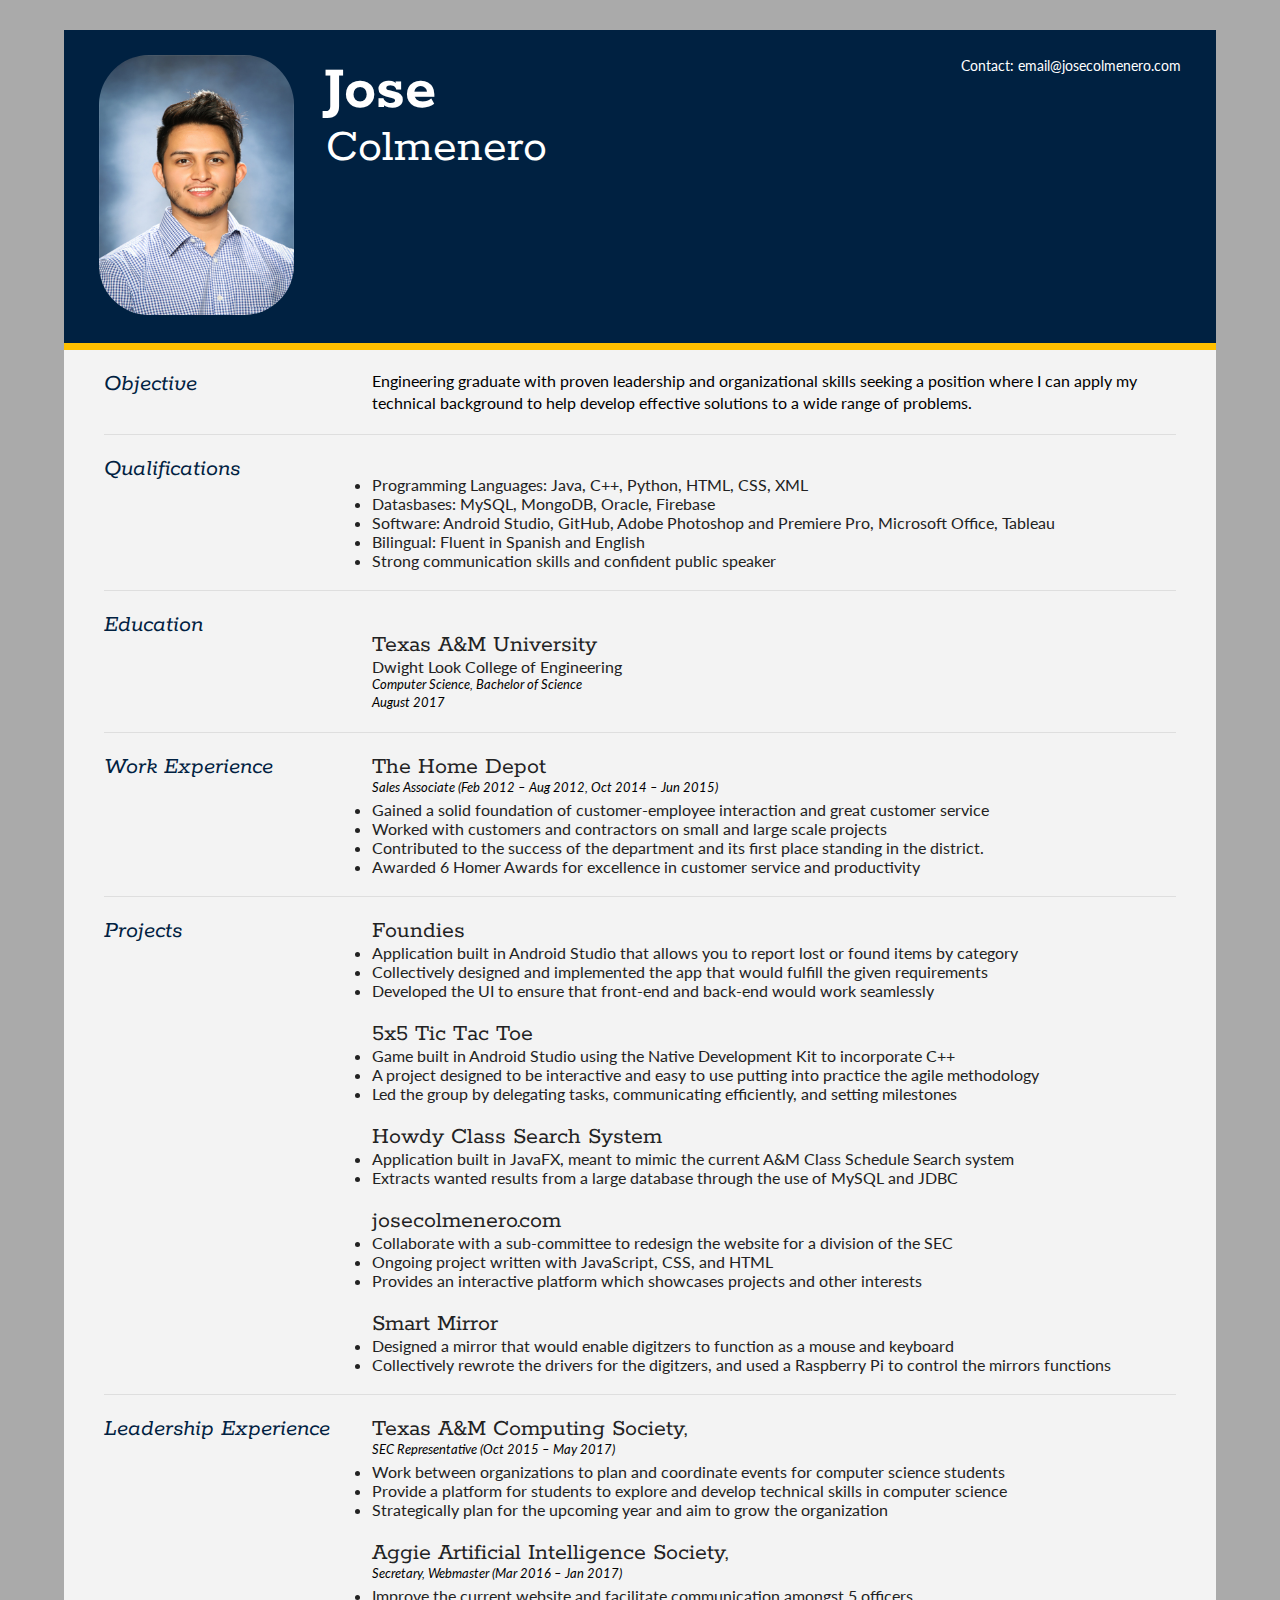
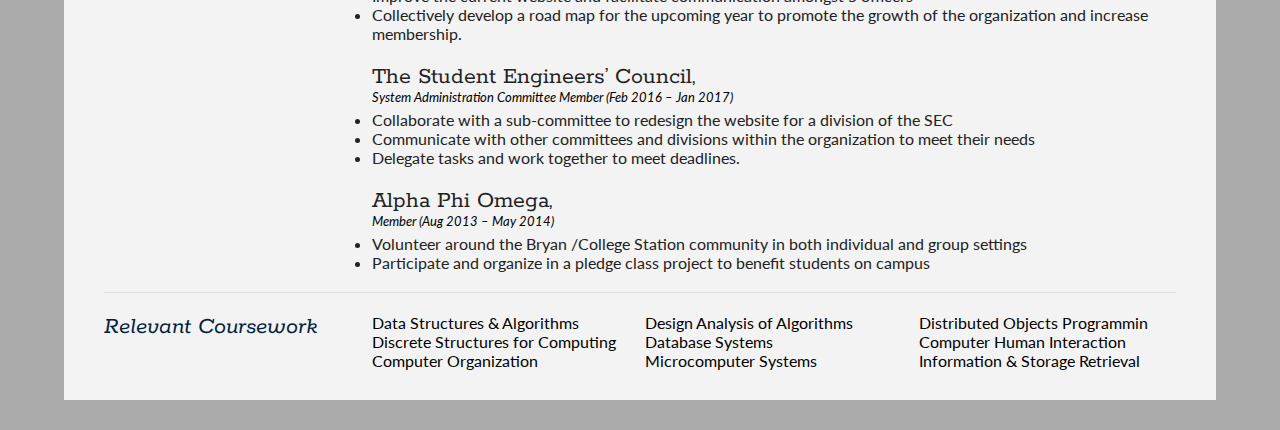
<file: resume.html>
<!DOCTYPE html>
<html>

<link rel="shortcut icon" type="image/x-icon" href="j_logo.png" />
<head>
<title>Resume</title>

<meta name="viewport" content="width=device-width"/>
<meta name="description" content="The Curriculum Vitae of Joe Bloggs."/>
<meta charset="UTF-8"> 

<link type="text/css" rel="stylesheet" href="css/resume_style.css">
<link href='http://fonts.googleapis.com/css?family=Rokkitt:400,700|Lato:400,300' rel='stylesheet' type='text/css'>

<!--[if lt IE 9]>
<script src="//html5shiv.googlecode.com/svn/trunk/html5.js"></script>
<![endif]-->
</head>
<body id="top">
<div id="cv" class="instaFade">
	<div class="mainDetails">
		<div id="headshot" class="quickFade">
			<img src="images/headshot.JPG" alt="" />
		</div>
		
		<div id="name">
			<h1 class="quickFade delayTwo">Jose</h1>
			<h2 class="quickFade delayThree">Colmenero</h2>
		</div>
		
		<div id="contactDetails" class="quickFade delayFour">
			<ul>
				<li>Contact: <a href="mailto:email@josecolmenero.com" target="_blank">email@josecolmenero.com</a></li>
			</ul>
		</div>
		<div class="clear"></div>
	</div>
	
	<div id="mainArea" class="quickFade delayFive">
		<section>
			<article>
				<div class="sectionTitle">
					<h1>Objective</h>
				</div>
				
				<div class="sectionContent">
					<p>       Engineering graduate with proven leadership and organizational skills seeking a position where I can apply my technical background to help develop effective solutions to a wide range
of problems.</p>
				</div>
			</article>
			<div class="clear"></div>
		</section>
		<section>
			<article>
				<div class="sectionTitle">
					<h1>Qualifications</h>
				</div>
				
				<div class="sectionContent">
					<p> <li>Programming Languages: Java, C++, Python, HTML, CSS, XML </li>
						<li>Datasbases: MySQL, MongoDB, Oracle, Firebase </li> 
						<li>Software: Android Studio, GitHub, Adobe Photoshop and Premiere Pro, Microsoft Office, Tableau </li>
						<li>Bilingual: Fluent in Spanish and English </li>
						<li>Strong communication skills and confident public speaker</li>
</p>
				</div>
			</article>
			<div class="clear"></div>
		</section>
		<section>
			<article>
				<div class="sectionTitle">
					<h1>Education</h>
				</div>
				
				<div class="sectionContent">
					<p><h2>Texas A&M University</h2> 
					Dwight Look College of Engineering
					<p class="subDetails"> Computer Science, Bachelor of Science <br>
					August 2017</p></p>
					

					
</p>
				</div>
			</article>
			<div class="clear"></div>
		</section>
		<section>
			<div class="sectionTitle">
				<h1>Work Experience</h1>
			</div>
			
			<div class="sectionContent">
				<article>
					<h2>The Home Depot</h2>
					<p class="subDetails">Sales Associate  (Feb 2012 – Aug 2012, Oct 2014 – Jun 2015)
					 <li>Gained a solid foundation of customer-employee interaction and great customer service </li>
						<li>Worked with customers and contractors on small and large scale projects </li>
						<li>Contributed to the success of the department and its first place standing in the district. </li>
						<li>Awarded 6 Homer Awards for excellence in customer service and productivity</li>
					</p>
				</article>
			</div>
			<div class="clear"></div>
		</section>
		
		<section>
			<div class="sectionTitle">
				<h1>Projects</h1>
			</div>
			
			<div class="sectionContent">
				<article>
					<h2>Foundies</h2>
					<li>Application built in Android Studio that allows you to report lost or found items by category </li>
					<li>Collectively designed and implemented the app that would fulfill the given requirements </li>
					<li>Developed the UI to ensure that front-end and back-end would work seamlessly</li>
					</p>
					<h2>5x5 Tic Tac Toe</h2>
					<li>Game built in Android Studio using the Native Development Kit to incorporate C++ </li>
					<li>A project designed to be interactive and easy to use putting into practice the agile methodology </li>
					<li>Led the group by delegating tasks, communicating efficiently, and setting milestones</li>
					</p>
					<h2>Howdy Class Search System</h2>
					<li>Application built in JavaFX, meant to mimic the current A&M Class Schedule Search system </li>
					<li>Extracts wanted results from a large database through the use of MySQL and JDBC</li>
					</p>
					<h2>josecolmenero.com</h2>
					<li>Collaborate with a sub-committee to redesign the website for a division of the SEC</li>
					<li>Ongoing project written with JavaScript, CSS, and HTML</li>
					<li>Provides an interactive platform which showcases projects and other interests</li>
					</p>
					<h2>Smart Mirror</h2>
					<li>Designed a mirror that would enable digitzers to function as a mouse and keyboard</li>
					<li>Collectively rewrote the drivers for the digitzers, and used a Raspberry Pi to control the mirrors functions </li>
					</p>
				</article>
			</div>
			<div class="clear"></div>
		</section>
		
		<section>
			<div class="sectionTitle">
				<h1>Leadership Experience</h1>
			</div>
			
			<div class="sectionContent">
				<article>
					<h2>Texas A&M Computing Society,</h2>
					<p class="subDetails">SEC Representative (Oct 2015 – May 2017)
					<li>Work between organizations to plan and coordinate events for computer science students </li>
						<li>Provide a platform for students to explore and develop technical skills in computer science </li>
						<li>Strategically plan for the upcoming year and aim to grow the organization</li>
					</p>
					<h2>Aggie Artificial Intelligence Society,</h2>
					<p class="subDetails">Secretary, Webmaster (Mar 2016 – Jan 2017)
					 <li>Improve the current website and facilitate communication amongst 5 officers </li>
						<li>Collectively develop a road map for the upcoming year to promote the growth of the organization and increase membership.</li>
						</p>
					<h2>The Student Engineers’ Council,</h2>
					<p class="subDetails">System Administration Committee Member (Feb 2016 – Jan 2017)
					<li>Collaborate with a sub-committee to redesign the website for a division of the SEC</li>
						<li>Communicate with other committees and divisions within the organization to meet their needs</li>
						<li>Delegate tasks and work together to meet deadlines.</li>
					</p>
					<h2>Alpha Phi Omega,</h2>
					<p class="subDetails">Member (Aug 2013 – May 2014)
					 <li>Volunteer around the Bryan /College Station community in both individual and group settings</li>
						<li>Participate and organize in a pledge class project to benefit students on campus </li>

					</p>
				</article>
			</div>
			<div class="clear"></div>
		</section>
		
		<section>
			<div class="sectionTitle">
				<h1>Relevant Coursework</h1>
			</div>
			
			<div class="sectionContent">
				<ul class="keySkills">
				
					<li>Data Structures & Algorithms</li>
					<li>Discrete Structures for Computing</li>
					<li>Computer Organization</li>
					<li>Design Analysis of Algorithms</li>
					<li>Database Systems</li>
					<li>Microcomputer Systems</li>
					<li>Distributed Objects Programmin</li>
					<li>Computer Human Interaction</li>
					<li>Information & Storage Retrieval</li>
				</ul>
			</div>
			<div class="clear"></div>
		</section>
		
		
		
		
	</div>
</div>
<script type="text/javascript">
var gaJsHost = (("https:" == document.location.protocol) ? "https://ssl." : "http://www.");
document.write(unescape("%3Cscript src='" + gaJsHost + "google-analytics.com/ga.js' type='text/javascript'%3E%3C/script%3E"));
</script>
<script type="text/javascript">
var pageTracker = _gat._getTracker("UA-3753241-1");
pageTracker._initData();
pageTracker._trackPageview();
</script>
</body>
</html>
</file>
<file: css/resume_style.css>
html,body,div,span,object,iframe,h1,h2,h3,h4,h5,h6,p,blockquote,pre,abbr,address,cite,code,del,dfn,em,img,ins,kbd,q,samp,small,strong,sub,sup,var,b,i,dl,dt,dd,ol,ul,li,fieldset,form,label,legend,table,caption,tbody,tfoot,thead,tr,th,td,article,aside,canvas,details,figcaption,figure,footer,header,hgroup,menu,nav,section,summary,time,mark,audio,video {
border:0;
font:inherit;
font-size:100%;
margin:0;
padding:0;
vertical-align:baseline;
}

article,aside,details,figcaption,figure,footer,header,hgroup,menu,nav,section {
display:block;
}

html, body {background: #AAAAAA; font-family: 'Lato', helvetica, arial, sans-serif; font-size: 16px; color: #222;}

.clear {clear: both;}

p {
	font-size: 1em;
	line-height: 1.4em;
	margin-bottom: 20px;
	color: #000;
}

#cv {
	width: 90%;
	max-width: 1600px;
	background: #f3f3f3;
	margin: 30px auto;
}

.mainDetails {
	padding: 25px 35px;
	border-bottom: 7px solid #ffbf00;
	background: #002141;
}

#name h1 {
	font-size: 4em;
	font-weight: 700;
	font-family: 'Rokkitt', Helvetica, Arial, sans-serif;
	margin-bottom: -6px;
	color: #fff;
}

#name h2 {
	font-size: 3em;
	margin-left: 2px;
	font-family: 'Rokkitt', Helvetica, Arial, sans-serif;
	color: #fff;
}

#mainArea {
	padding: 0 40px;
}

#headshot {
	width: 18%;
	float: left;
	margin-right: 30px;
}

#headshot img {
	width: 100%;
	height: auto;
	-webkit-border-radius: 50px;
	border-radius: 50px;
}

#name {
	float: left;
}

#contactDetails {
	float: right;
}

#contactDetails ul {
	list-style-type: none;
	font-size: 0.9em;
	margin-top: 2px;
}

#contactDetails ul li {
	margin-bottom: 3px;
	color: #fff;
}

#contactDetails ul li a, a[href^=tel] {
	color: #fff; 
	text-decoration: none;
	-webkit-transition: all .3s ease-in;
	-moz-transition: all .3s ease-in;
	-o-transition: all .3s ease-in;
	-ms-transition: all .3s ease-in;
	transition: all .3s ease-in;
}

#contactDetails ul li a:hover { 
	color: #f0f0f0;
}


section {
	border-top: 1px solid #dedede;
	padding: 20px 0 0;
}

section:first-child {
	border-top: 0;
}

section:last-child {
	padding: 20px 0 10px;
}

.sectionTitle {
	float: left;
	width: 25%;
}

.sectionContent {
	float: right;
	width: 75%;
}

.sectionTitle h1 {
	font-family: 'Rokkitt', Helvetica, Arial, sans-serif;
	font-style: italic;
	font-size: 1.5em;
	color: #002141;
}

.sectionContent h2 {
	font-family: 'Rokkitt', Helvetica, Arial, sans-serif;
	font-size: 1.5em;
	margin-bottom: -2px;
}

.subDetails {
	font-size: 0.8em;
	font-style: italic;
	margin-bottom: 3px;
}

.keySkills {
	list-style-type: none;
	-moz-column-count:3;
	-webkit-column-count:3;
	column-count:3;
	margin-bottom: 20px;
	font-size: 1em;
	color: #000;
}

.keySkills ul li {
	margin-bottom: 3px;
}

@media all and (min-width: 602px) and (max-width: 800px) {
	#headshot {
		display: none;
	}
	
	.keySkills {
	-moz-column-count:2;
	-webkit-column-count:2;
	column-count:2;
	}
}

@media all and (max-width: 601px) {
	#cv {
		width: 95%;
		margin: 10px auto;
		min-width: 280px;
	}
	
	#headshot {
		display: none;
	}
	
	#name, #contactDetails {
		float: none;
		width: 100%;
		text-align: center;
	}
	
	.sectionTitle, .sectionContent {
		float: none;
		width: 100%;
	}
	
	.sectionTitle {
		margin-left: -2px;
		font-size: 1.25em;
	}
	
	.keySkills {
		-moz-column-count:2;
		-webkit-column-count:2;
		column-count:2;
	}
}

@media all and (max-width: 480px) {
	.mainDetails {
		padding: 15px 15px;
	}
	
	section {
		padding: 15px 0 0;
	}
	
	#mainArea {
		padding: 0 25px;
	}

	
	.keySkills {
	-moz-column-count:1;
	-webkit-column-count:1;
	column-count:1;
	}
	
	#name h1 {
		line-height: .8em;
		margin-bottom: 4px;
	}
}

@media print {
    #cv {
        width: 100%;
    }
}

@-webkit-keyframes reset {
	0% {
		opacity: 0;
	}
	100% {
		opacity: 0;
	}
}

@-webkit-keyframes fade-in {
	0% {
		opacity: 0;
	}
	40% {
		opacity: 0;
	}
	100% {
		opacity: 1;
	}
}

@-moz-keyframes reset {
	0% {
		opacity: 0;
	}
	100% {
		opacity: 0;
	}
}

@-moz-keyframes fade-in {
	0% {
		opacity: 0;
	}
	40% {
		opacity: 0;
	}
	100% {
		opacity: 1;
	}
}

@keyframes reset {
	0% {
		opacity: 0;
	}
	100% {
		opacity: 0;
	}
}

@keyframes fade-in {
	0% {
		opacity: 0;
	}
	40% {
		opacity: 0;
	}
	100% {
		opacity: 1;
	}
}

.instaFade {
    -webkit-animation-name: reset, fade-in;
    -webkit-animation-duration: 1.5s;
    -webkit-animation-timing-function: ease-in;
	
	-moz-animation-name: reset, fade-in;
    -moz-animation-duration: 1.5s;
    -moz-animation-timing-function: ease-in;
	
	animation-name: reset, fade-in;
    animation-duration: 1.5s;
    animation-timing-function: ease-in;
}

.quickFade {
    -webkit-animation-name: reset, fade-in;
    -webkit-animation-duration: 2.5s;
    -webkit-animation-timing-function: ease-in;
	
	-moz-animation-name: reset, fade-in;
    -moz-animation-duration: 2.5s;
    -moz-animation-timing-function: ease-in;
	
	animation-name: reset, fade-in;
    animation-duration: 2.5s;
    animation-timing-function: ease-in;
}
 
.delayOne {
	-webkit-animation-delay: 0, .5s;
	-moz-animation-delay: 0, .5s;
	animation-delay: 0, .5s;
}

.delayTwo {
	-webkit-animation-delay: 0, 1s;
	-moz-animation-delay: 0, 1s;
	animation-delay: 0, 1s;
}

.delayThree {
	-webkit-animation-delay: 0, 1.5s;
	-moz-animation-delay: 0, 1.5s;
	animation-delay: 0, 1.5s;
}

.delayFour {
	-webkit-animation-delay: 0, 2s;
	-moz-animation-delay: 0, 2s;
	animation-delay: 0, 2s;
}

.delayFive {
	-webkit-animation-delay: 0, 2.5s;
	-moz-animation-delay: 0, 2.5s;
	animation-delay: 0, 2.5s;
}
</file>
